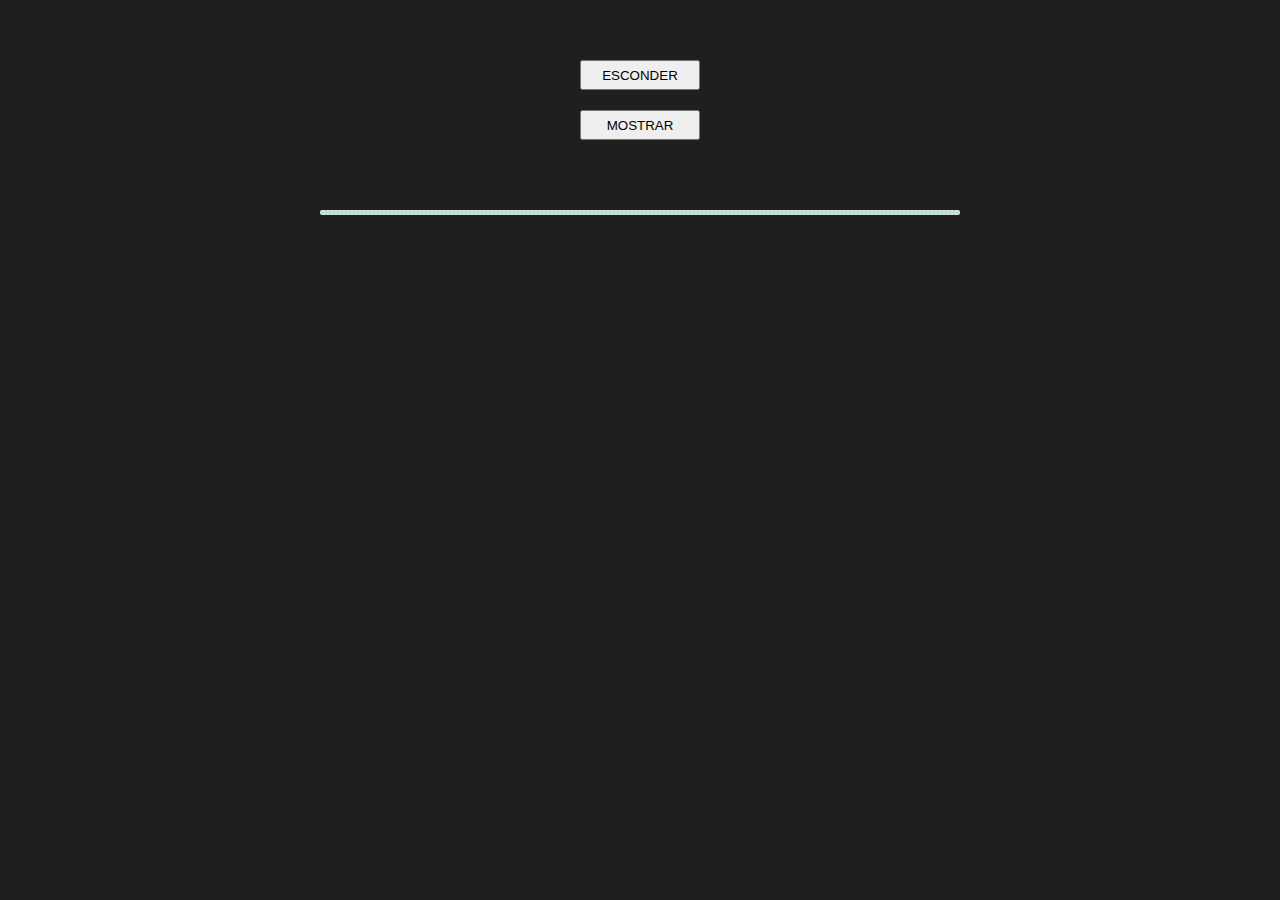
<file: Animacao_JQuery/animacaoJQuery.html>
<!DOCTYPE html>
<html lang="pt-br">

<head>
    <meta charset="UTF-8">
    <meta name="viewport" content="width=device-width, initial-scale=1.0">
    <title>Animação JQuery</title>
    <script src="https://ajax.googleapis.com/ajax/libs/jquery/3.7.1/jquery.min.js"></script>
    <link rel="shortcut icon" href="jquery.png" type="image/x-icon">
    <style>
        * {
            padding: 0;
            margin: 0;
            box-sizing: border-box;
        }

        body {
            display: flex;
            flex-direction: column;
            align-items: center;
            justify-content: space-around;
            background-color: #1f1f1f;
            padding: 50px;
        }

        .D1 {
            width: 50vw;
            height: 5px;
            position: absolute;
            top: 210px;
            left: 50%;
            margin-left: -25vw;
            background-color: lightblue;
            border-radius: 2px;
            border: 2px dotted wheat;
        }

        button {
            margin: 10px auto;
            width: 120px;
            height: 30px;
            transition: all linear 800ms;
        }

        button:hover {
            transition: all linear 250ms;
            transform: translateY(-3px);
            scale: 1.06;
            cursor: pointer;
        }

        @media (max-width: 500px) {
            body {
                width: 100vw;
                padding: 0;
                padding-top: 50px;
            }

            .D1 {
                width: 50vw;
                height: 60vh;
                position: absolute;
                top: 150px;
                left: 50%;
                margin-left: -25vw;
                margin-top: 50px;
            }
        }
    </style>
</head>

<body>

    <button onclick="Esconder();"> ESCONDER </button>
    <button onclick="Mostrar();"> MOSTRAR </button>
    <div class="D1" id="D1"></div>


    <script>
        function Esconder() {
            $("#D1").animate({
                width: "50vw",
                height: "5px",
            }, 2000)
        }

        function Mostrar() {
            $("#D1").animate({
                width: "50vw",
                height: "60vh",
            }, 2000)
        }
    </script>

</body>

</html>
</file>
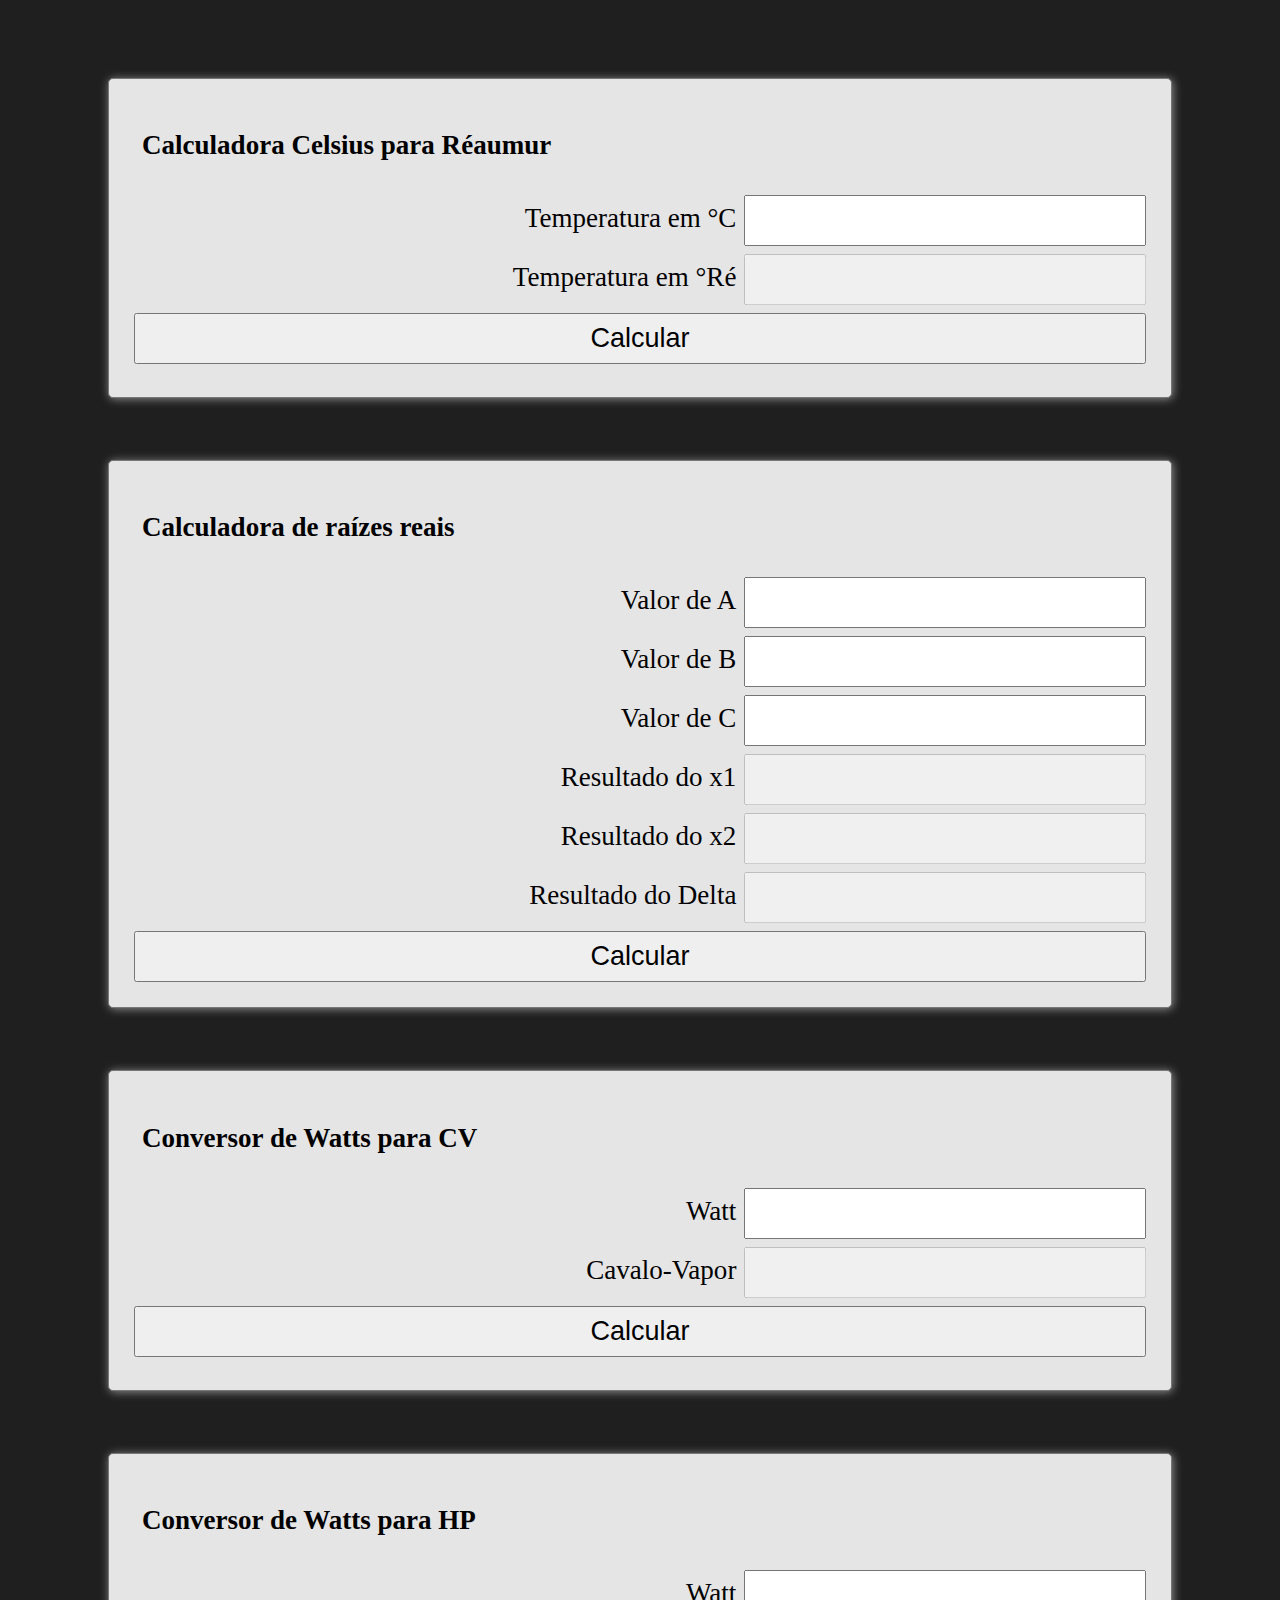
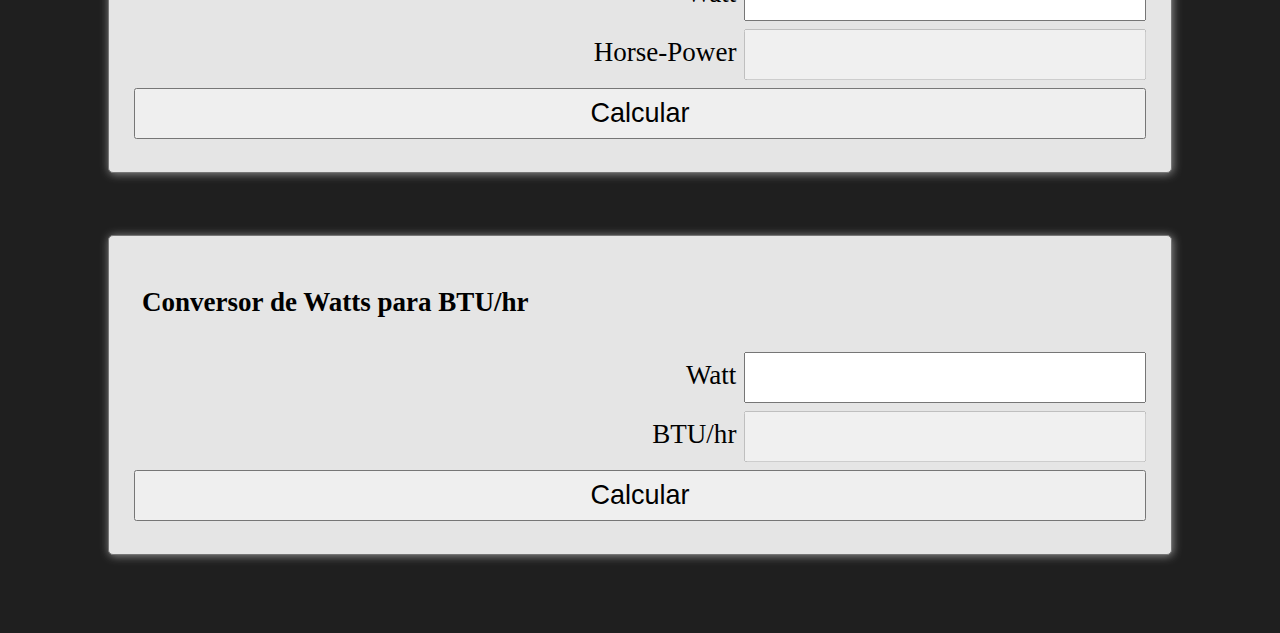
<file: Calculadora/indexCalculadora.html>
<!DOCTYPE html>
<html lang="pt-br">

<head>
  <meta charset="UTF-8">
  <meta name="viewport" content="width=device-width, initial-scale=1.0">
  <title>Calculadora</title>
  <link rel="stylesheet" href="styleCalculadora.css">
  <script src="scriptCalculadora.js" defer></script>
  <link rel="shortcut icon" href="favicon.png" type="image/x-icon">
</head>

<body>
  <div id="CalculadoraCelsiusparaReaumur">
    <h1>Calculadora Celsius para Réaumur</h1>
    <label for="entrada-tempc">Temperatura em °C</label>
    <input type="number" id="entrada-tempc" name="entrada-tempc">

    <label for="result-tempr">Temperatura em °Ré</label>
    <input type="text" id="result-tempr" name="result-tempr" disabled>
    <button type="button" id="calcula-tempr"> Calcular </button>
  </div>

  <br> <br>

  <div id="CalculadoradeEquacaodo2grau">
    <h1>Calculadora de raízes reais</h1>
    <label for="entrada-a">Valor de A</label>
    <input type="number" id="entrada-a" name="entrada-a">

    <label for="entrada-b">Valor de B</label>
    <input type="number" id="entrada-b" name="entrada-b">

    <label for="entrada-c">Valor de C</label>
    <input type="number" id="entrada-c" name="entrada-c">

    <label for="result-x1">Resultado do x1</label>
    <input type="text" id="result-x1" name="result-x1" disabled>

    <label for="result-x2">Resultado do x2</label>
    <input type="text" id="result-x2" name="result-x2" disabled>

    <label for="result-delta">Resultado do Delta</label>
    <input type="text" id="result-delta" name="result-delta" disabled>

    <button type="button" id="calcula-raiz"> Calcular </button>
  </div>

  <br> <br>

  <div id="ConversorWattparaCV">
    <h1>Conversor de Watts para CV</h1>
    <label for="entrada-watt1">Watt</label>
    <input type="number" id="entrada-watt1" name="entrada-watt1">

    <label for="result-cv">Cavalo-Vapor</label>
    <input type="text" id="result-cv" name="result-cv" disabled>
    <button type="button" id="calcula-cv"> Calcular </button>
  </div>

  <br> <br>

  <div id="ConversorWattparaHP">
    <h1>Conversor de Watts para HP</h1>
    <label for="entrada-watt2">Watt</label>
    <input type="number" id="entrada-watt2" name="entrada-watt2">

    <label for="result-hp">Horse-Power</label>
    <input type="text" id="result-hp" name="result-hp" disabled>
    <button type="button" id="calcula-hp"> Calcular </button>
  </div>

  <br> <br>

  <div id="ConversorWattparaBTU">
    <h1>Conversor de Watts para BTU/hr</h1>
    <label for="entrada-watt3">Watt</label>
    <input type="number" id="entrada-watt3" name="entrada-watt3">

    <label for="result-btu">BTU/hr</label>
    <input type="text" id="result-btu" name="result-btu" disabled>
    <button type="button" id="calcula-btu"> Calcular </button>
  </div>
</body>
</file>
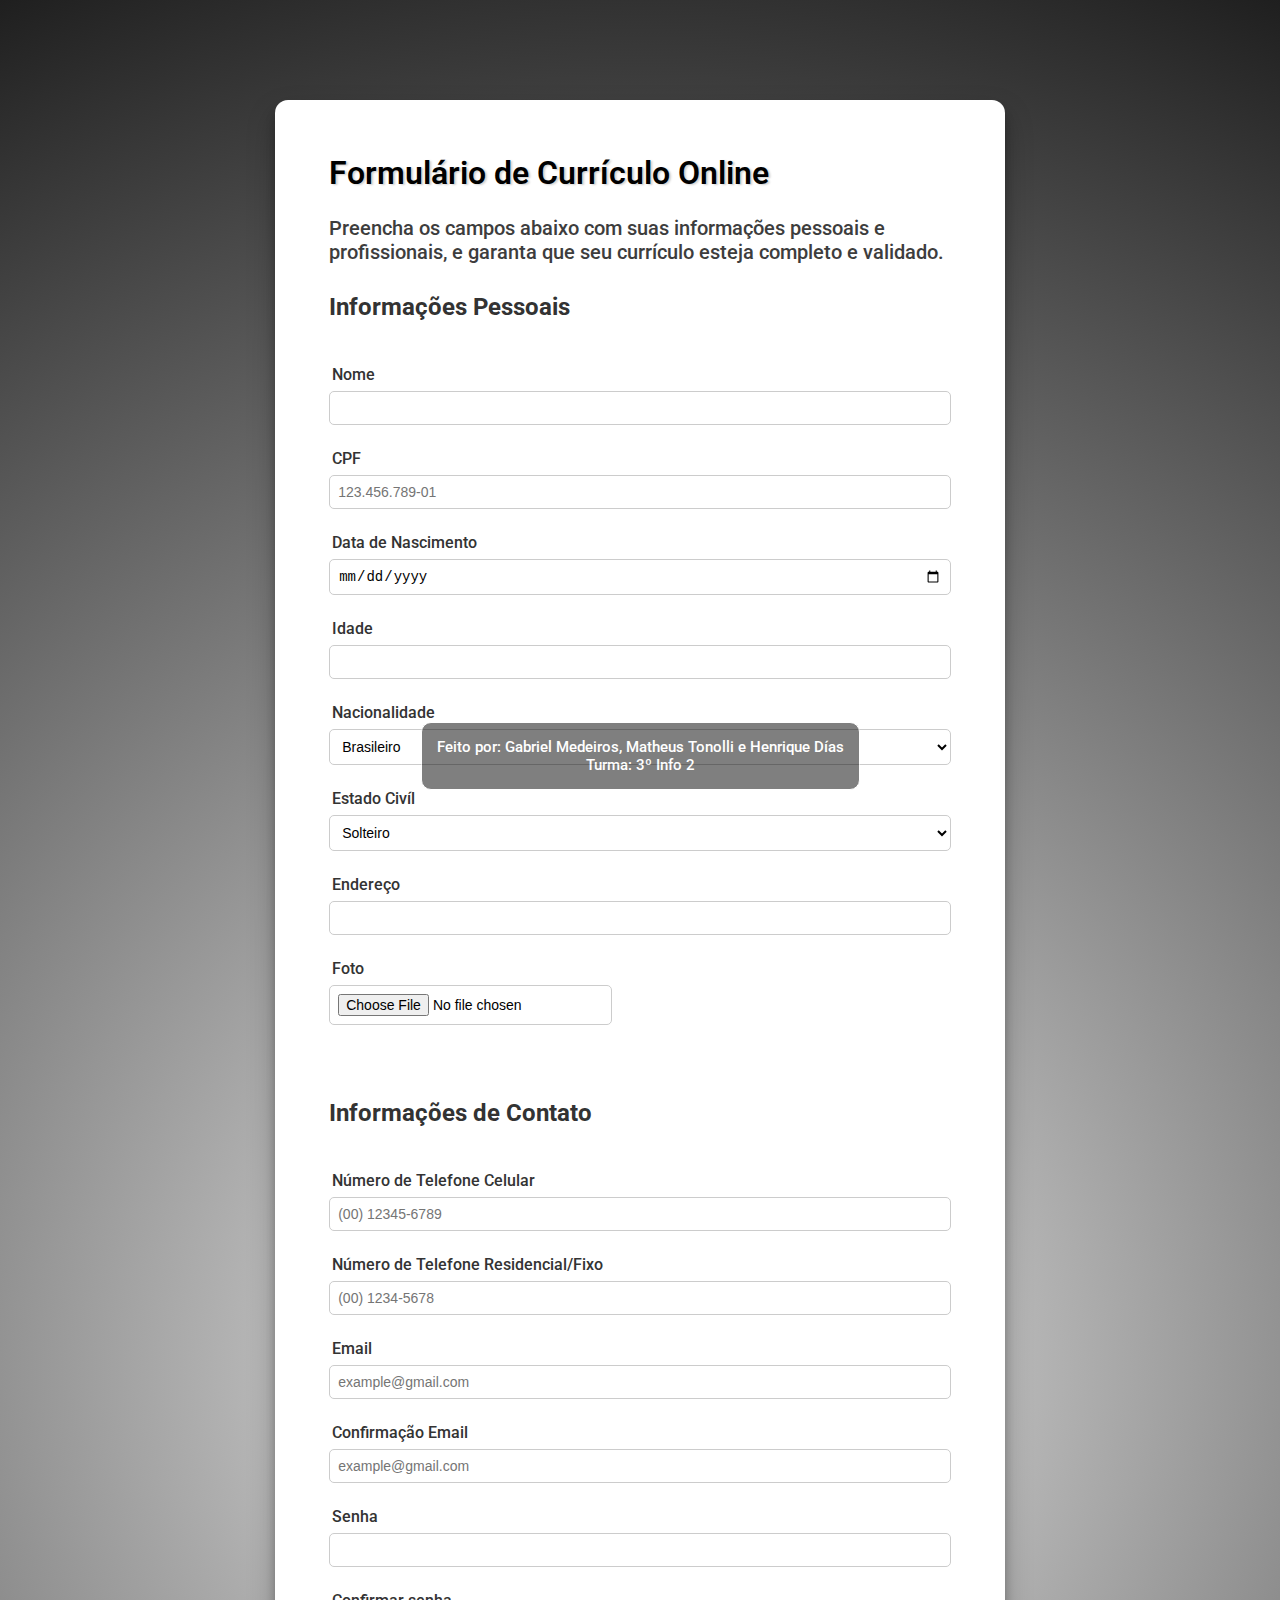
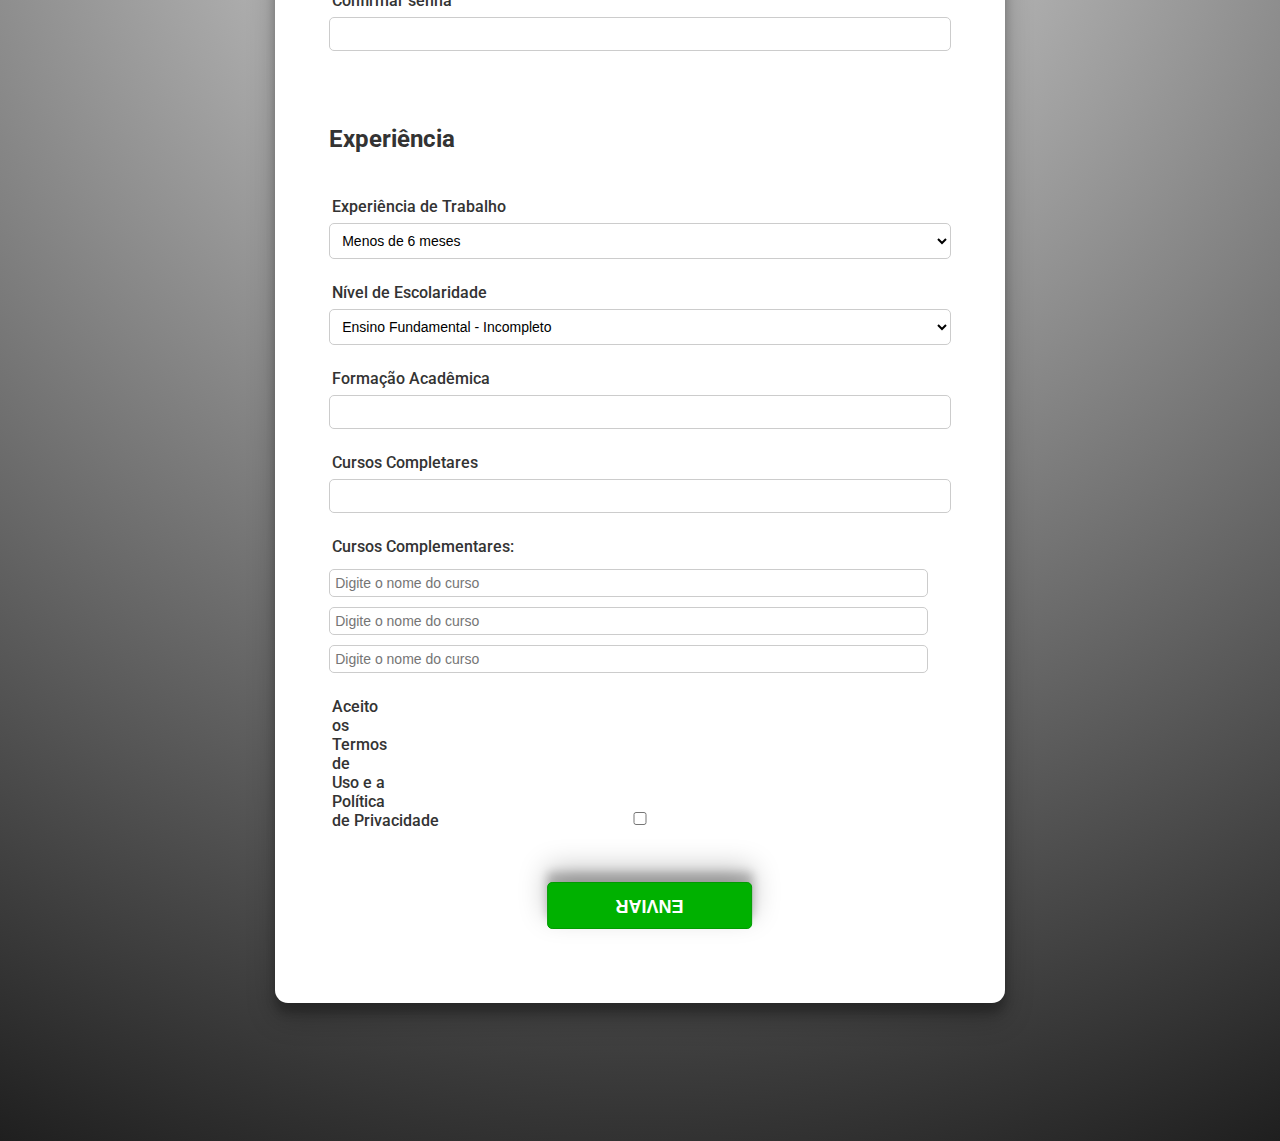
<file: Formulário_JS/index_formCurriculo.html>
<!DOCTYPE html>
<html lang="pt-br">

<head>
  <meta charset="UTF-8">
  <meta http-equiv="X-UA-Compatible" content="IE=edge">
  <meta name="viewport" content="width=device-width, initial-scale=1.0">
  <title>Formulário com Validação em JS</title>
  <link rel="stylesheet" href="style_formCurriculo.css">
  <script src="js_formCurriculo.js" defer></script>
  <link rel="shortcut icon" href="https://cdn-icons-png.flaticon.com/512/65/65032.png" type="image/png">
</head>

<body>
  <form id="form" action='javascript:alert("Enviado")'>

    <!--  Finalizado -->
    <h1 id="title">Formulário de Currículo Online</h1>
    <h2>Preencha os campos abaixo com suas informações pessoais e profissionais, e garanta que seu currículo esteja
      completo e validado.</h2>

    <h3 id="topo">Informações Pessoais</h3>
    <label for="nome">Nome</label> <!-- Nome Completo -->
    <input type="text" name="nome" id="nome" pattern="[A-Za-z]{5,100}">


    <label for="cpf">CPF</label> <!-- CPF -->
    <input type="text" name="cpf" id="cpf" placeholder="123.456.789-01">


    <label for="nasc">Data de Nascimento</label> <!-- Data de nascimento -->
    <input type="date" name="nasc" id="nasc">

    <label for="idade">Idade</label>
    <input type="text" name="idade" id="idade" disabled>


    <label for="nacionalidade">Nacionalidade</label>
    <select name="nacionalidade" id="nacionalidade">
      <option value="brasileiro" selected>Brasileiro</option>
      <option value="outro">Outro</option>
    </select>


    <label for="estadoCivil">Estado Civíl</label>
    <select name="estadoCivil" id="estadoCivil">
      <option value="solteiro" selected>Solteiro</option>
      <option value="casado">Casado</option>
      <option value="separado">Separado</option>
      <option value="divorciado">Divorciado</option>
      <option value="viuvo">Viúvo</option>
    </select>

    <label for="endereco">Endereço</label>
    <input type="text" name="endereco" id="endereco">

    <label for="foto">Foto</label>
    <input type="file" name="foto" id="foto">

    <h3>Informações de Contato</h3>
    <label for="telc">Número de Telefone Celular</label>
    <input type="tel" name="telc" id="telc" placeholder="(00) 12345-6789">

    <label for="telf">Número de Telefone Residencial/Fixo</label>
    <input type="tel" name="telf" id="telf" placeholder="(00) 1234-5678">

    <label for="email">Email</label>
    <input type="email" name="email" id="email" placeholder="example@gmail.com">

    <label for="email2">Confirmação Email</label>
    <input type="email" name="email2" id="email2" placeholder="example@gmail.com">

    <label for="pwd">Senha</label>
    <input type="password" name="pwd" id="pwd" pattern="(?=(.*[0-9]))((?=.*[A-Za-z0-9])(?=.*[A-Z])(?=.*[a-z]))^.{8,}$">

    <label for="pwd2">Confirmar senha</label>
    <input type="password" name="pwd2" id="pwd2">

    <h3>Experiência</h3>

    <label for="expTrab">Experiência de Trabalho</label>
    <select name="expTrab" id="expTrab">
      <option value="menos6Meses">Menos de 6 meses</option>
      <option value="6meses-2anos">6 meses a 2 anos</option>
      <option value="2anos-10anos">2 anos a 10 anos</option>
      <option value="maisDe10anos">Mais de 10 anos</option>
    </select>

    <label for="nivEsco">Nível de Escolaridade</label>
    <select name="nivEsco" id="nivEsco">
      <option value="fundInc">Ensino Fundamental - Incompleto</option>
      <option value="fundCom">Ensino Fundamental - Completo</option>
      <option value="medInc">Ensino Médio - Incompleto</option>
      <option value="medCom">Ensino Médio - Completo</option>
      <option value="supInc">Ensino Superior - Incompleto</option>
      <option value="supCom">Ensino Superior - Completo</option>
    </select>

    <label for="formAcad">Formação Acadêmica</label>
    <input type="text" name="formAcad" id="formAcad">

    <label for="cursComp">Cursos Completares</label>
    <input type="text" name="cursComp" id="cursComp">

    <div>
      <label>Cursos Complementares:</label>
      <div class="tag-container" id="tagContainer">
        <input type="text" name="course1" class="tag-input" placeholder="Digite o nome do curso">
        <input type="text" name="course2" class="tag-input" placeholder="Digite o nome do curso">
        <input type="text" name="course3" class="tag-input" placeholder="Digite o nome do curso">
      </div>
    </div>

    <label for="lic">
      Aceito <br> os <br>Termos <br>de <br>Uso e a<br> Política<br> de Privacidade<br>
    </label>
    <input type="checkbox" name="lic" id="lic">

    <input type="submit" value="ENVIAR" id="confirmButton">
  </form>
  <footer>
    <p id="aut">Feito por: Gabriel Medeiros, Matheus Tonolli e Henrique Días<br> Turma: 3º Info 2</p>
  </footer>
</body>

</html>
</file>
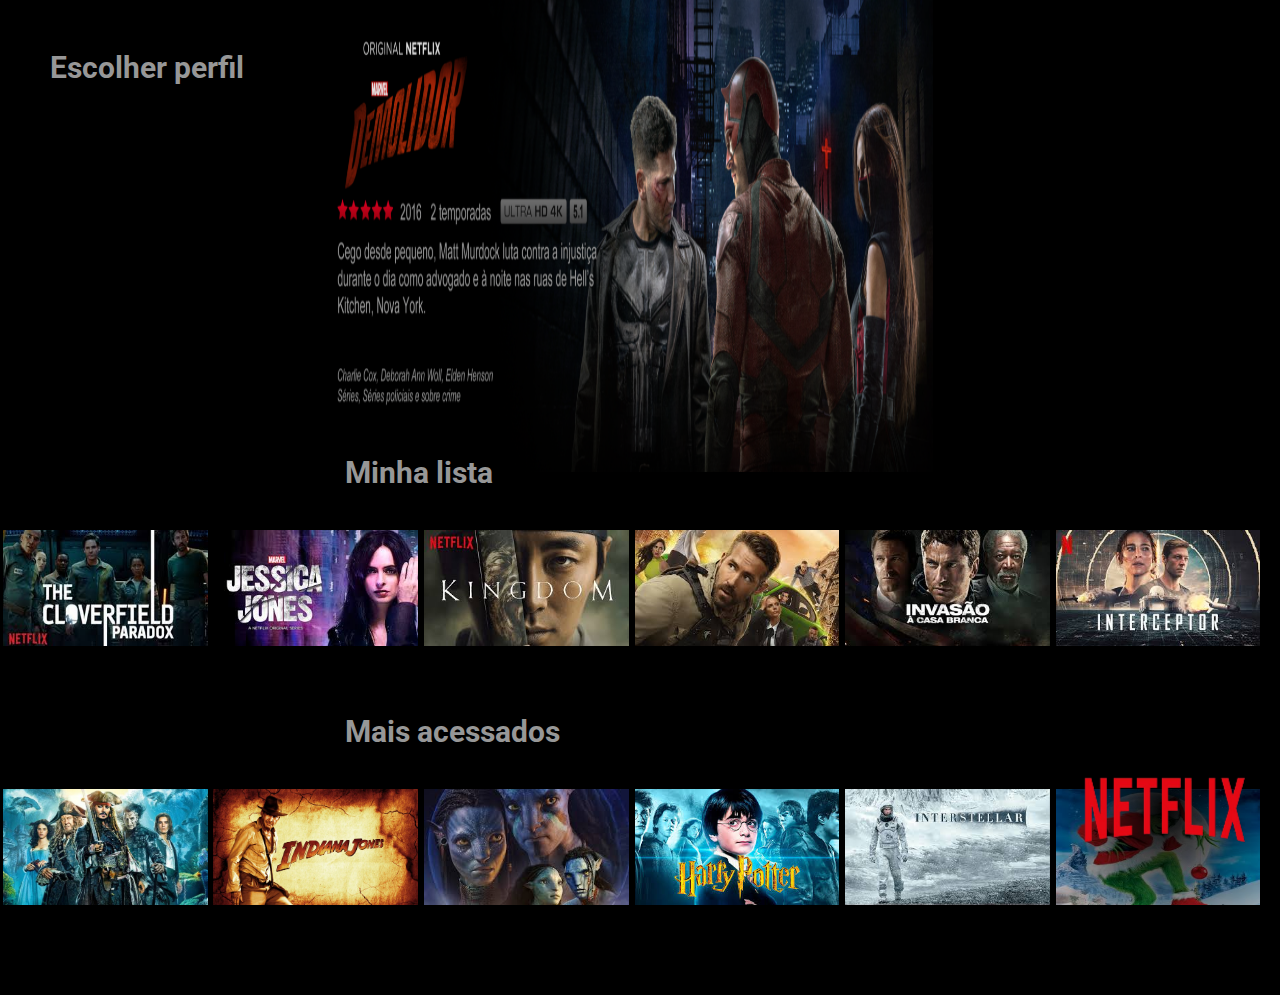
<file: Netflix/indexCatNetflix.html>
<!DOCTYPE html>
<html lang="pt-br">

<head>
    <meta charset="UTF-8">
    <meta name="viewport" content="width=device-width, initial-scale=1.0">
    <title>Catálogo Netflix</title>
    <link rel="stylesheet" href="styleCatNetflix.css">
</head>

<body>
    <div class="exibFilme"><img src="img/06-netflix-1260x709.png" alt="Capa Principal">Capa Principal</div>
    <a href="indexPerfis.html">
        <h3 id="perfil">Escolher perfil</h3>
    </a>
    <h2>Minha lista</h2>
    <div class="lista" id="lista1">
        <button class="capaFilme"><img src="img/image1.png" alt="Capa do Filme"></button>
        <button class="capaFilme"><img src="img/image2.png" alt="Capa do Filme"></button>
        <button class="capaFilme"><img src="img/image3.png" alt="Capa do Filme"></button>
        <button class="capaFilme"><img src="img/image4.png" alt="Capa do Filme"></button>
        <button class="capaFilme"><img src="img/image5.png" alt="Capa do Filme"></button>
        <button class="capaFilme"><img src="img/image6.png" alt="Capa do Filme"></button>
    </div>
    <h2>Mais acessados</h2>
    <div class="lista" id="lista2">
        <button class="capaFilme"><img src="img/imagem21.png" alt="Capa do Filme"></button>
        <button class="capaFilme"><img src="img/imagem22.png" alt="Capa do Filme"></button>
        <button class="capaFilme"><img src="img/imagem23.png" alt="Capa do Filme"></button>
        <button class="capaFilme"><img src="img/imagem24.png" alt="Capa do Filme"></button>
        <button class="capaFilme"><img src="img/imagem25.png" alt="Capa do Filme"></button>
        <button class="capaFilme"><img src="img/imagem26.png" alt="Capa do Filme"></button>
    </div>
    <a href="https://www.netflix.com/br/">
            <img src="img/netflix.png" alt="Netflix Logo" id="logoNetflix">
    </a>
</body>

</html>
</file>
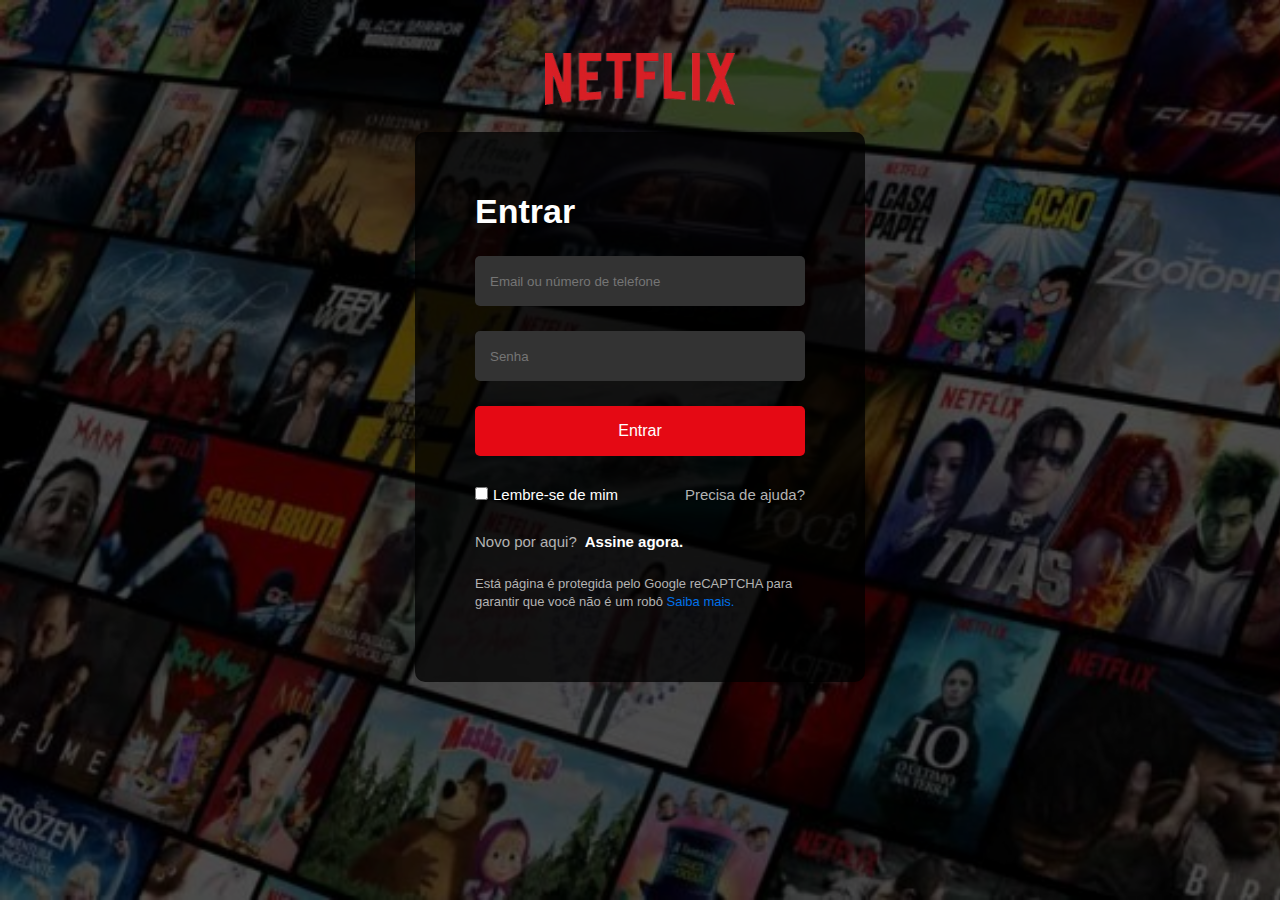
<file: Netflix/indexLogin.html>
<!DOCTYPE html>
<html lang="pt-br">

<head>
    <meta charset="UTF-8">
    <meta name="viewport" content="width=device-width, initial-scale=1.0">
    <link rel="stylesheet" href="styleLogin.css">
    <title>Netflix Brasil - assistir a séries online, assistir a filmes online</title>
</head>

<body>

    <header>
        <div class="logo">
            <a href="#"><img src="img/logonetflix.png" alt="logo"></a>
        </div>
    </header>

    <section class="container">
        <div class="login">
            <h2>Entrar</h2>
            <form class="box-input">
                <input type="email" placeholder="Email ou número de telefone">
                <input type="password" placeholder="Senha">
                <a href="indexPerfis.html" class="btn">Entrar</a>
            </form>
            <div class="support">
                <div class="remember">
                    <span><input type="checkbox" id="check"></span>
                    <label for="check">Lembre-se de mim</label>
                </div>
                <div class="help">
                    <a href="#">Precisa de ajuda?</a>
                </div>
            </div>
            <div class="footer">
                <p>Novo por aqui?</p>
                <a href="#">Assine agora.</a>
            </div>
            <p class="description_footer">Está página é protegida pelo Google reCAPTCHA para garantir que você não é um
                robô <span>Saiba mais.</span></p>
        </div>
    </section>
</body>

</html>
</file>
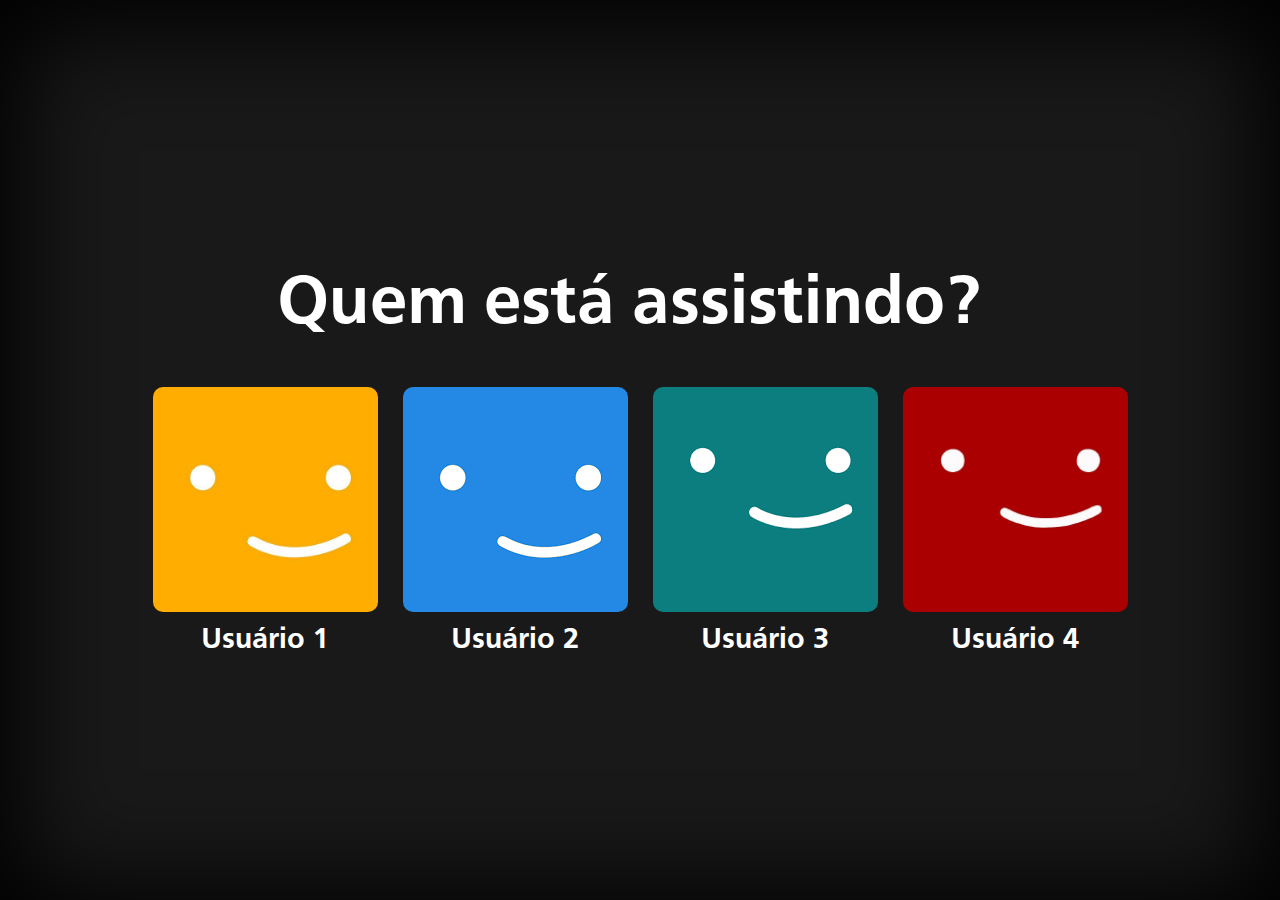
<file: Netflix/indexPerfis.html>
<!DOCTYPE html>
<html lang="pt-br">

<head>
    <meta charset="UTF-8">
    <meta http-equiv="X-UA-Compatible" content="IE=edge">
    <meta name="viewport" content="width=device-width, initial-scale=1.0">
    <link rel="stylesheet" href="stylePerfis.css">
    <link rel="shortcut icon" href="img/favicon.ico" type="image/x-icon">
    <title>Perfis</title>
</head>

<body>
    <div id="d2">
        <div id="d3">Quem está assistindo?</div>
        <div id="perfis">
            <div class="perfil">
                <a href="indexCatNetflix.html">
                    <img src="img/netamarelo.jpg" alt="amarelo" class="img">
                </a>
                <p>Usuário 1</p>
            </div>
            <div class="perfil">
                <a href="indexCatNetflix.html">
                    <img src="img/netazul.png" alt="azul" class="img">
                </a>
                <p>Usuário 2</p>
            </div>
            <div class="perfil">
                <a href="indexCatNetflix.html">
                    <img src="img/netverdeagua.png" alt="verdeagua" class="img">
                </a>
                <p>Usuário 3</p>
            </div>
            <div class="perfil">
                <a href="indexCatNetflix.html">
                    <img src="img/netvermelho.jpg" alt="vermelho" class="img">
                </a>
                <p>Usuário 4</p>
            </div>
        </div>
    </div>
</body>

</html>
</file>
<file: Calculadora/styleCalculadora.css>
* {
  font-size: 1.3rem;
}

div {
  display: grid;
  grid-template: repeat(5, min-content) / 3fr 2fr;
  gap: 8px;
  padding: 25px;
  border: 1px solid #777;
  box-shadow: 1px 1px 10px rgba(170, 170, 170, 0.8);
  border-radius: 5px;
  background: #e5e5e5;
  margin: auto;
}

div label {
  grid-column: 1 / 2;
  text-align: right;
  padding: 8px 0;
}

body {
  background-color: #1f1f1f;
  padding: 70px 100px;
}

div input {
  grid-column: 2 / 3;
  padding: 8px;
}

h1,
button {
  grid-column: 1 / 3;
  padding: 8px;
}

@media (max-width: 550px) {
  body {
    padding: 5px;
    width: 93vw;
  }

  *{
    font-size: 0.8rem;
  }
}
</file>
<file: Formulário_JS/style_formCurriculo.css>
@import url('https://fonts.googleapis.com/css2?family=Roboto:ital,wght@0,100;0,300;0,400;0,500;0,700;0,900;1,100;1,300;1,400;1,500;1,700;1,900&display=swap');

*{
  padding: 0;
  margin: 0;
  box-sizing: border-box;
}

body {
  display: flex;
  align-items: center;
  margin: 0;
  display: flex;
  flex-direction: column;
  font-family: "Roboto", roboto;
  background: rgb(232, 232, 232);
  background: radial-gradient(circle, rgba(232, 232, 232, 1) 0%, rgba(31, 31, 31, 1) 100%);
}

#form {
  display: flex;
  flex-direction: column;
  align-items: start;
  background-color: #ffffff;
  border-radius: 13px;
  box-shadow: rgba(0, 0, 0, 0.25) 0px 14px 28px, rgba(0, 0, 0, 0.22) 0px 10px 10px;
}

input {
  padding: 8px;
  font-size: 14px;
  border: 1px solid #ccc;
  border-radius: 5px;
  background-color: #fff;
}

input:focus {
  outline: none;
  border-color: #007bffaf;
}

#masc,
#fem,
#out {
  position: relative;
  top: -27px;
}

#confirmButton {
  background-color: rgb(0, 177, 0);
  padding: 12px 12px 12px 12px;
  width: 33%;
  color: white;
  border-color: rgb(0, 155, 0);
  font-weight: bold;
  font-size: large;
  margin-top: 28px;
  margin-left: 35%;
  margin-bottom: 20px;
  border-radius: 5px;
  box-shadow: rgba(0, 0, 0, 0.25) 0px 14px 28px, rgba(0, 0, 0, 0.22) 0px 10px 10px;
  transform: rotate(180deg);
  transition:0.8s all ease-in-out
}

#confirmButton:hover {
  border-color: rgb(0, 131, 0);
  transform: unset;
  transition: 0.3s all ease-in-out;
  text-decoration: underline;
  filter: brightness(150%);
}

h1 {
  font-size: 32px;
  font-weight: 600;
  text-shadow: #3535353a 2px 1px 2px;
}

h2 {
  font-size: 20px;
  margin-top: 20px;
  margin-bottom: 25px;
  font-weight: 500;
  color: #3d3d3d;
}


label {
  font-size: 16px;
  color: #333;
  display: block;
  margin: 3px;
  margin-top: 20px;
  font-weight: 500;
}

input:focus {
  background-color: #eeeeee;
}

input[type="file"] {
  padding: 8px;
  font-size: 14px;
  border: 1px solid #ccc;
  border-radius: 5px;
  background-color: #fff;
  /* width: 400px; */
}

input[type="file"]:focus {
  outline: none;
  border-color: #007bffaf;
}

h3 {
  font-size: 24px;
  font-weight: bold;
  color: #333;
  margin-bottom: 20px;
}

h3:not(#topo) {
  margin-top: 70px;
}

select {
  padding: 8px;
  font-size: 14px;
  border: 1px solid #ccc;
  border-radius: 5px;
  background-color: #fff;
  width: 300px;
}

select:focus {
  outline: none;
  border-color: #007bffaf;
}

#lic {
  position: relative;
  top: -25px;
}

.tag-container {
  display: flex;
  flex-wrap: wrap;
}

.tag-input {
  margin-top: 10px;
  width: calc(33.33% - 10px);
  margin-right: 10px;
  padding: 5px;
  border-radius: 5px;
  border: 1px solid #ccc;
  box-sizing: border-box;
}

#aut {
  color: white;
  padding: 15px;
  font-size: 15px;
  font-weight: 500;
  margin-bottom: 50px;
  background-color: black;
  opacity: 50%;
  border-radius: 10px;
  border: 1px solid white;
  position: relative;
  left: 0vw;
  bottom: 50px;
  animation: moveAut 0.5s infinite alternate;
}

@keyframes moveAut {
  0% {
    bottom: 30px;
  }
  100% {
    bottom: 2px;
  }
}


input:user-invalid {
  border: 2px solid red;
}

button:hover{
  filter: blur(5);
}

footer {
  position: sticky;
  bottom: 0;
  padding: 10px;
  color: white;
  text-align: center;
  z-index: 1000;
}

#form {
  display: flex;
  flex-direction: column;
  align-items: start;
  width: 57vw;
  margin-top: 100px;
  background-color: #ffffff;
  padding: 54px;
  border-radius: 13px;
  box-shadow: rgba(0, 0, 0, 0.25) 0px 14px 28px, rgba(0, 0, 0, 0.22) 0px 10px 10px;
}

form {
  width: 90%;
  display: grid;
  grid-template-columns: repeat(auto-fit, minmax(300px, 1fr));
  column-gap: 12px;
  row-gap: 4px;
}

input, select, textarea {
  padding: 8px;
  font-size: 14px;
  border: 1px solid #ccc;
  border-radius: 5px;
  background-color: #fff;
  width: 100%;
  box-sizing: border-box;
}

input[type="file"] {
  width: auto; 
}

.tag-input {
  width: 100%;
}

@media (max-width: 500px) {
  body {
    background-color: white; 
  padding-top: 30px;  }

  #form {
    width: 92vw;
    margin: 0px;
    padding: 20px;
  }

  #confirmButton {
    transform: rotateY(0);
    }
}
</file>
<file: Netflix/styleCatNetflix.css>
@import url('https://fonts.googleapis.com/css2?family=Roboto:ital,wght@0,100;0,300;0,400;0,500;0,700;0,900;1,100;1,300;1,400;1,500;1,700;1,900&display=swap');

* {
    font-family: Roboto, roboto;
    padding: 0;
    margin: 0;
    box-sizing: border-box;
    border: 0;
}

body {
    background: rgb(0, 0, 0);
    width: 98.7vw;
    height: auto;
}

.exibFilme {
    width: 100%;
    height: 53vh;
    background-color: black;
    padding: 0px 330px 5px 330px;
}

.lista {
    display: flex;
    flex-direction: row;
    justify-items: center;
    align-items: center;
    justify-content: space-around;
    align-content: space-around;
    width: 100%;
    height: 24vh;
    background-color: black;
    margin: 0px 0px 40px 0px;
    z-index: 1;
}

.listas {
    width: 100%;
    height: 100%;
    box-shadow: -80px 90px 70px 10px black inset;
    z-index: 20;
}

.capaFilme {
    width: 16vw;
    height: 9vw;
    background-color: rgb(228, 0, 0);
    z-index: 1;
    transition: 0.15s ease-in-out;
}

.capaFilme:hover {
    border: 6px solid;
    border-color: rgb(236, 236, 236);
    z-index: 90;
}

.capaFilme:active {
    scale: 0.9;
    filter: grayscale(10);
    z-index: 90;
}

img {
    width: 100%;
    height: 100%;
    z-index: 2;
}

#logoNetflix {
    width: 100%;
    height: 120%;
    scale: 0.18;
    position: fixed;
    right: -41%;
    bottom: -50%;
    z-index: 100;
    border-radius: 40px;
    background: rgb(0, 0, 0);
    background: radial-gradient(circle, rgba(0, 0, 0, 1) 0%, rgba(0, 0, 0, 0) 110%);
}

#logoNetflix:hover {
    scale: 0.17;
}

h2 {
    font-size: 30px;
    margin-top: -22px;
    margin-bottom: -10px;
    color: #979797;
    font-weight: bold;
    margin-left: 345px;
}

#perfil {
    font-size: 30px;
    color: #979797;
    font-weight: bold;
    position: absolute;
    top: 50px;
    left: 50px;
}

@media (max-width: 500px) {
    .exibFilme {
        padding: 0 10px;
        height: 35vh;
    }

    .lista {
        flex-direction: column;
        justify-content: center;
        height: auto;
    }

    .capaFilme {
        width: 80%;
        height: auto;
        margin: 10px 0;
    }

    h2 {
        font-size: 20px;
        margin-left: 10px;
        margin-top: 10px;
    }

    #perfil {
        font-size: 18px;
        top: 10px;
        left: 10px;
    }

    #logoNetflix {
        width: 30px;
        height: 30px;
        scale: 0.5;
        right: 10px;
        bottom: 10px;
        border-radius: 50%;
    }
}
</file>
<file: Netflix/styleLogin.css>
* {
    margin: 0;
    padding: 0;
    box-sizing: border-box;
}

body {
    height: 100vh;
    width: 100%;
    background-image: url(img/background.jpg);
    background-size: cover;
    background-repeat: no-repeat;
    font-family: Arial, Helvetica, sans-serif;
    position: relative;
    padding-top: 30px;
}

body:before {
    content: "";
    background-color: rgb(0, 0, 0, 0.6);
    height: 100vh;
    width: 100%;
    position: absolute;
    top: 0;
    bottom: 0;
    right: 0;
    left: 0;
}

.logo {
    width: 300px;
    height: 62px;
    display: flex;
    flex-direction: row;
    justify-content: space-around;
    align-items: center;
    justify-self: center;
    align-self: center;
}

.logo img {
    width: 190px;
}

.logo svg {
    width: 40px;
    height: 40px;
    color: white;
}

header {
    padding: 20px;
    position: relative;
    z-index: 10;
    display: flex;
    align-items: center;
    justify-content: center;
}

.container {
    padding: 60px;
    z-index: 90;
    position: relative;
    max-width: 450px;
    height: 550px;
    margin-left: 50%;
    background-color: rgb(0, 0, 0, 0.75);
    transform: translate(-50%, 0%);
    border-radius: 10px;
}

.container h2 {
    color: #fff;
    font-size: 34px;
    margin-bottom: 25px;
}

.container .box-input {
    display: flex;
    flex-direction: column;
    gap: 25px;
    margin-bottom: 25px;
}

.container .box-input input {
    height: 50px;
    width: 100%;
    color: #fff;
    background-color: #333;
    border: none;
    outline: none;
    padding: 0 15px 0 15px;
    border-radius: 5px;
}

.container .box-input input:hover {
    background-color: #444;
}

.container .box-input .btn {
    height: 50px;
    width: 100%;
    background-color: #e50914;
    display: flex;
    align-items: center;
    justify-content: center;
    color: #fff;
    text-decoration: none;
    border-radius: 5px;
    transition: all .2s ease-in-out;
}

.container .box-input .btn:hover {
    background-color: #e60039;
}

.support {
    display: flex;
    align-items: center;
    justify-content: space-between;
    position: relative;
    font-size: 15px;
    margin: 30px 0 30px 0;
}

.support .remember {
    display: flex;
    align-items: center;
    justify-content: center;
    gap: 5px;
    color: #fff;
}

.help a {
    color: #b3b3b3;
    text-decoration: none;
}

.footer {
    display: flex;
    align-items: center;
    gap: 8px;
    color: #b3b3b3;
    font-size: 15px;
    margin-bottom: 25px;
}

.footer a {
    color: #fff;
    text-decoration: none;
    font-weight: 700;
}

.description_footer {
    color: #b3b3b3;
    font-size: 13px;
    line-height: 18px;
}

.description_footer span {
    color: #0071eb;
    cursor: pointer;
}

@media (max-width: 500px) {

    body {
        padding: 0;
        padding-top: 30px;
        background-position: center;
    }

    header {
        padding: 10px;
        text-align: center;
    }

    .logo img {
        width: 80%;
    }

    .container {
        padding: 20px;
        max-width: 100%;
        transform: none;
        margin: 20px auto;
    }

    .container .box-input input {
        width: 100%;
        font-size: 14px;
    }

    .container .box-input .btn {
        width: 100%;
        font-size: 14px;
    }

    .support {
        flex-direction: column;
        align-items: flex-start;
    }

    .footer {
        flex-direction: column;
        align-items: flex-start;
        font-size: 13px;
    }

    .description_footer {
        font-size: 12px;
    }
}
</file>
<file: Netflix/stylePerfis.css>
@charset "UTF-8";

@font-face {
    font-family: "Carto Gothic";
    src: url(img/CartoGothicStd-Bold.otf);
}

* {
    margin: 0;
    padding: 0;
    border: 0;
    color: white;
    font-family: Carto Gothic;
}



body {
    background-color: rgb(25, 25, 26);
    justify-content: center;
    align-content: center;
    align-items: center;
    width: 100%;
    height: 100vh;
    display: flex;
    box-shadow: 0px 10px 100px 20px rgb(0, 0, 0) inset;
}


#netlogo {
    width: 40px;
    height: 20px;
}

#d2 {
    justify-content: center;
    align-content: center;
    align-items: center;
    justify-items: center;
    display: flex;
    flex-direction: column;
    width: 100vw;
    height: 300px;
}



#d3 {
    width: 1000px;
    height: 100px;
    justify-content: center;
    justify-items: center;
    align-self: center;
    align-content: center;
    align-items: center;
    font-size: 70px;
    color: white;
    font-family: Carto Gothic;
    margin-bottom: 40px;
    text-align: center;
    margin-left: -22.5px;
}

#perfis {
    width: 1000px;
    height: 300px;
    justify-content: center;
    display: flex;
    flex-direction: row;
}

.perfil {
    width: 250px;
    height: 250px;
    justify-content: center;
    text-align: center;
    color: white;
    font-size: 30px;

}

.img {
    width: 225px;
    height: 225px;
    border-radius: 10px;
}

@media (max-width: 1030px) {
    body {
        padding: 0;
        justify-content: flex-start;
        height: auto;
    }

    #d2 {
        width: 100%;
        padding: 10px;
        height: auto;
        display: flex;
        align-items: center;
        justify-content: center;
        text-align: center;
    }

    #d3 {
        font-size: 29px;
        margin-left: 10px;
        width: 100%;
        text-align: center;
        margin-bottom: 10px;
    }

    #perfis {
        flex-direction: column;
        align-items: center;
        width: 100%;
        height: auto;
    }

    .perfil {
        width: 70%;
        margin-bottom: 65px;
        text-align: center;
        font-size: 18px;
    }

    .img {
        width: 100%;
        height: auto;
        border-radius: 10px;
    }
}

@media (max-width: 1030px) and (min-width: 920px) {
    .perfil {
        margin-bottom: 105px;
    }

    .img{
        width: 45%;
    }
}

@media (max-width: 919px) and (min-width: 419px) {
    .perfil {
        margin-bottom: 105px;
    }

    .img{
        width: 50%;
    }
}
</file>
